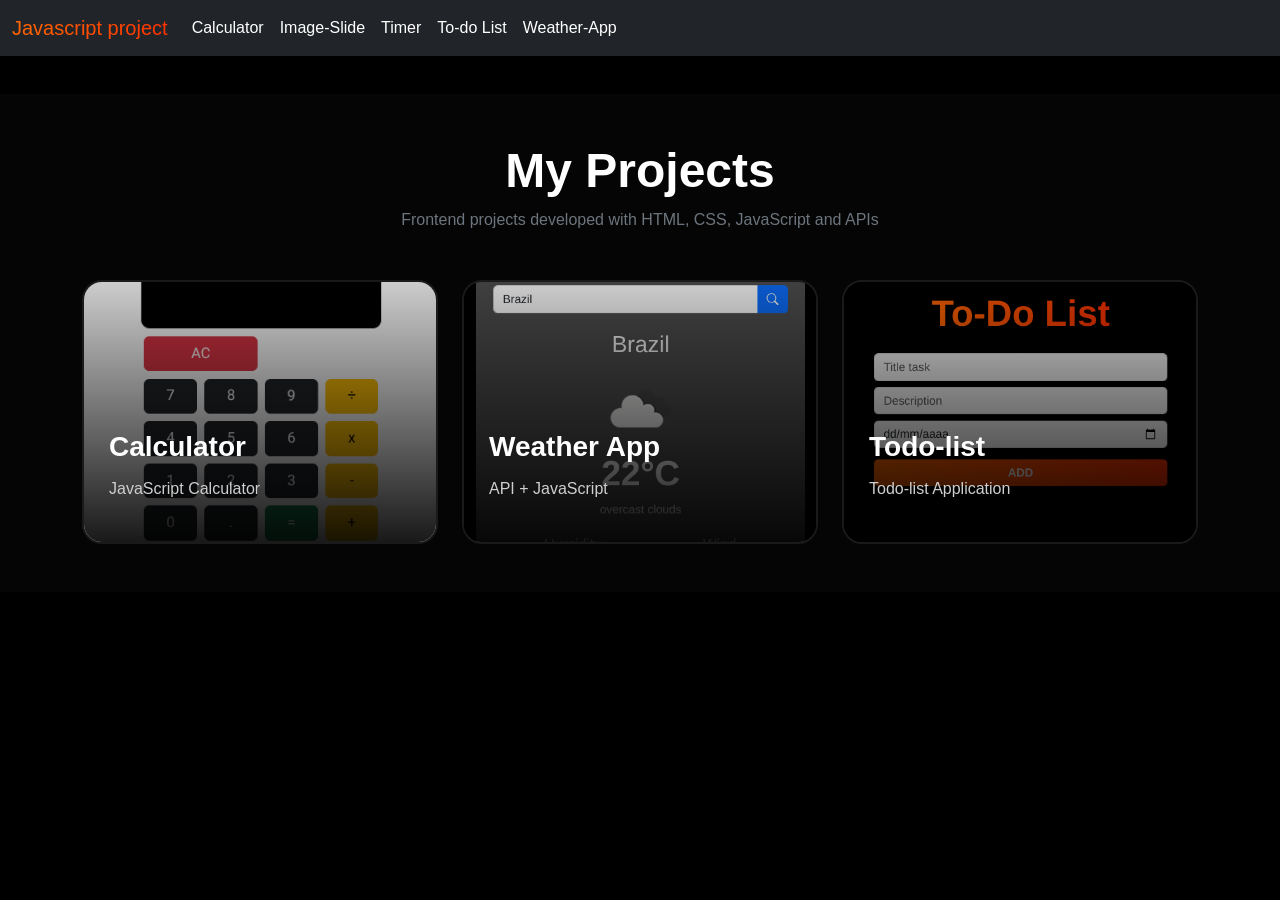
<file: calculator/index.html>
<!DOCTYPE html>
<html lang="en">
<head>
    <meta charset="UTF-8">
    <meta name="viewport" content="width=device-width, initial-scale=1.0">
    <title>JS Projects</title>


    <!-- FAVICON -->
<link rel="icon" type="image/png" href="/icon-js.png">

        <!-- Bootstrap Link CSS and Javascript -->
       <link href="https://cdn.jsdelivr.net/npm/bootstrap@5.3.3/dist/css/bootstrap.min.css" rel="stylesheet">
    <script src="https://cdn.jsdelivr.net/npm/bootstrap@5.3.3/dist/js/bootstrap.bundle.min.js"></script>
<!--Style css-->
     <link rel="stylesheet" href="/style.css">
</head>

 <header>
       <nav class="navbar navbar-expand-lg bg-dark navbar-dark">
  <div class="container-fluid">
    <a class="navbar-brand" href="/calculator/index.html">Javascript project</a>
    <button class="navbar-toggler" type="button" data-bs-toggle="collapse" data-bs-target="#navbarNavAltMarkup" aria-controls="navbarNavAltMarkup" aria-expanded="false" aria-label="Toggle navigation">
      <span class="navbar-toggler-icon"></span>
    </button>
    <div class="collapse navbar-collapse" id="navbarNavAltMarkup">
      <div class="navbar-nav">
        <a class="nav-link active" aria-current="page" href="/calculator/calculator.html">Calculator</a>
        <a class="nav-link active" aria-current="page" href="/img-slide/imgslide.html">Image-Slide</a>
        <a class="nav-link active" aria-current="page" href="/timer/timer.html">Timer</a>
        <a class="nav-link active" aria-current="page" href="/to-do list/todolist.html">To-do List</a>
        <a class="nav-link active" aria-current="page" href="/weather-app/weather.html">Weather-App</a>
      
      </div>
    </div>
  </div>
</nav>
    </header>

<!-- PROJECTS -->
<section id="projects" class="projects-section py-5">

  <div class="container">

    <!-- TITLE -->
    <div class="text-center mb-5">

      <h2 class="fw-bold display-5 text-white">
        My Projects
      </h2>

      <p class="text-secondary">
        Frontend projects developed with HTML, CSS, JavaScript and APIs
      </p>

    </div>

    <!-- GRID -->
    <div class="row g-4">

      <!-- PROJECT 1 -->
      <div class="col-md-6 col-lg-4">

        <a
          href="/calculator/calculator.html"
          target="_blank"
          class="project-card">

          <img
            src="/src/img/calculator.png"
            alt="Calculator Project">

          <div class="project-overlay">

            <h3>
              Calculator
            </h3>

            <p>
              JavaScript Calculator
            </p>

          </div>

        </a>

      </div>

      <!-- PROJECT 2 -->
      <div class="col-md-6 col-lg-4">

        <a
          href="/weather-app/weather.html"
          target="_blank"
          class="project-card">

          <img
            src="/src/img/weatherapp.png"
            alt="Weather App">

          <div class="project-overlay">

            <h3>
              Weather App
            </h3>

            <p>
              API + JavaScript
            </p>

          </div>

        </a>

      </div>

      <!-- PROJECT 3 -->
      <div class="col-md-6 col-lg-4">

        <a
          href="/to-do list/todolist.html"
          target="_blank"
          class="project-card">

          <img
            src="/src/img/todolist.png"
            alt="Todo-list">

          <div class="project-overlay">

            <h3>
              Todo-list
            </h3>

            <p>
              Todo-list Application
            </p>

          </div>

        </a>

      </div>

    </div>

  </div>

</section>

<style>

</style>
    
</body>
</html>
</file>
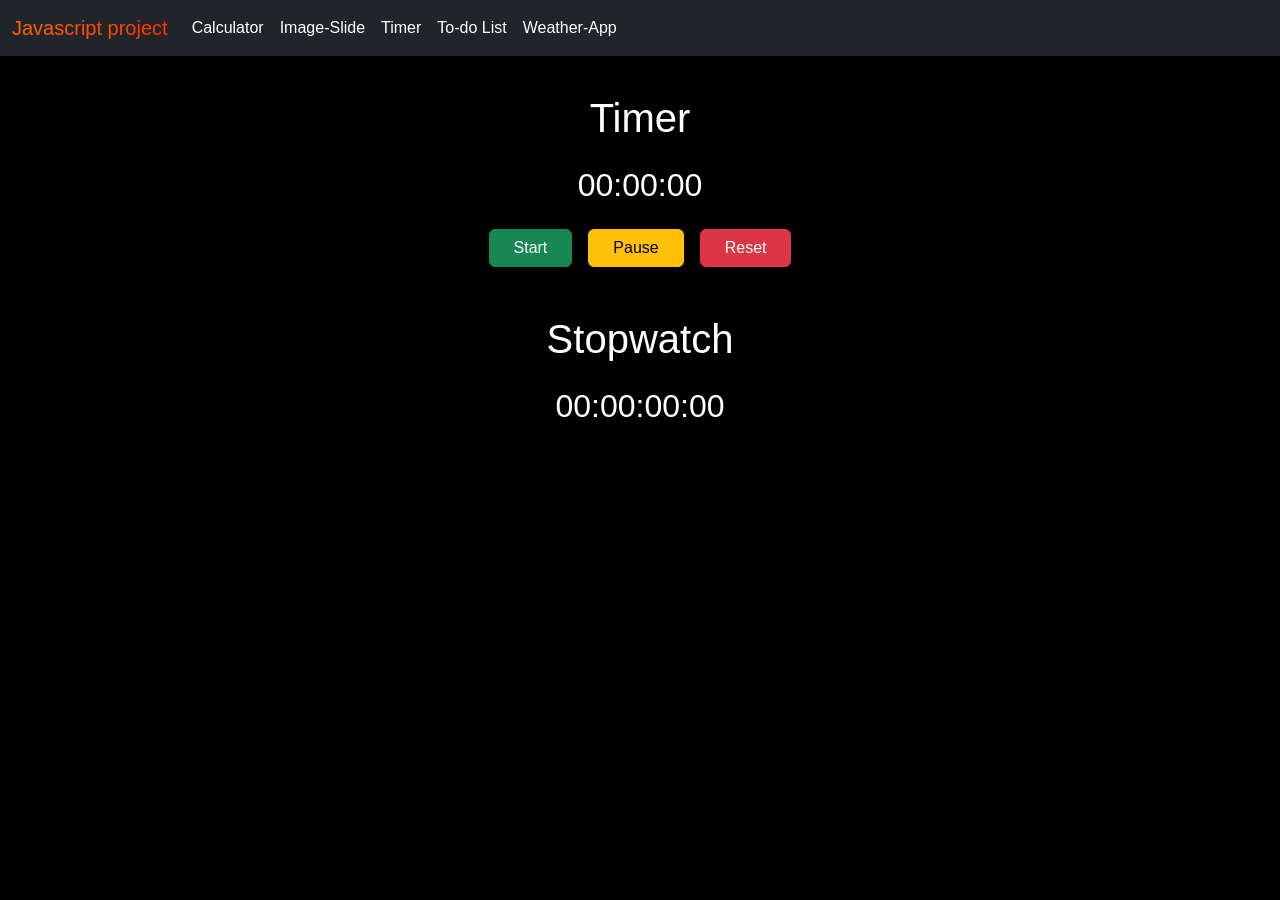
<file: timer/timer.html>
<!DOCTYPE html>
<html lang="en">
<head>
    <meta charset="UTF-8">
    <meta name="viewport" content="width=device-width, initial-scale=1.0">
    <title>Timer</title>


    <!-- FAVICON -->
<link rel="icon" type="image/png" href="/icon-js.png">
 <!-- Bootstrap Link CSS and Javascript -->
  <link href="https://cdn.jsdelivr.net/npm/bootstrap@5.3.3/dist/css/bootstrap.min.css" rel="stylesheet">
    <script src="https://cdn.jsdelivr.net/npm/bootstrap@5.3.3/dist/js/bootstrap.bundle.min.js"></script>
<!--Style css-->
     <link rel="stylesheet" href="/style.css">
</head>
<body>
   <header>
       <nav class="navbar navbar-expand-lg bg-dark navbar-dark">
  <div class="container-fluid">
    <a class="navbar-brand" href="/calculator/index.html">Javascript project</a>
    <button class="navbar-toggler" type="button" data-bs-toggle="collapse" data-bs-target="#navbarNavAltMarkup" aria-controls="navbarNavAltMarkup" aria-expanded="false" aria-label="Toggle navigation">
      <span class="navbar-toggler-icon"></span>
    </button>
    <div class="collapse navbar-collapse" id="navbarNavAltMarkup">
      <div class="navbar-nav">
        <a class="nav-link active" aria-current="page" href="/calculator/calculator.html">Calculator</a>
        <a class="nav-link active" aria-current="page" href="/img-slide/imgslide.html">Image-Slide</a>
        <a class="nav-link active" aria-current="page" href="/timer/timer.html">Timer</a>
        <a class="nav-link active" aria-current="page" href="/to-do list/todolist.html">To-do List</a>
        <a class="nav-link active" aria-current="page" href="/weather-app/weather.html">Weather-App</a>
      
      </div>
    </div>
  </div>
</nav>
    </header>

 <!-- SECTION -->
  <section class="d-flex align-items-center justify-content-center">

    <div class="text-center">

      <!-- TITLE -->
      <h1 class="mb-4">
        Timer
      </h1>

      <!-- TIMER -->
      <h2 id="timer">
        00:00:00
      </h2>

      <!-- BUTTONS -->
      <div class="d-flex justify-content-center gap-3 mt-4">

        <button id="startBtn" class="btn btn-success px-4">
          Start
        </button>

        <button id="pauseBtn" class="btn btn-warning px-4">
          Pause
        </button>

        <button id="resetBtn" class="btn btn-danger px-4">
          Reset
        </button>

      </div>

    </div>

  </section>

<br><br>

 <!-- STOPWATCH -->
  <section class="d-flex align-items-center justify-content-center">

    <div class="text-center">

      <!-- TITLE -->
      <h1 class="mb-4">
        Stopwatch
      </h1>

      <!-- stopwatch -->
      <h2 id="stopwatch">
        00:00:00:00
      </h2>

    </div>

  </section>
    
</body>

<script src="timer.js"></script>
</html>
</file>
<file: style.css>
/*reseat browzer*/
*{
    margin: 0;
    padding: 0;
    box-sizing: border-box;
}

body{
  background: #000000;
  color: #ffff;
  font-family: Arial, sans-serif;
}
  
/*Header code*/

header{
  margin-bottom: 3%;
}


h3{
  color: #ffffff;
}

  /*sublime*/
  .navbar .nav-link {
  position: relative;
}
.navbar .nav-link::after {
  content: "";
  position: absolute;
  left: 0;
  bottom: 0;
  width: 0%;
  height: 2px;
  background-color: #ff6600;
  transition: 0.3s;
}
.navbar .nav-link:hover::after {
  width: 100%;
}


/*gradient color javascript*/
.navbar-brand {
  background: linear-gradient(90deg, #ff6600, #ff3300);
  /*Premium effect*/
  -webkit-background-clip: text;
  -webkit-text-fill-color: transparent;
}

/*zoom effect*/
.navbar .nav-link {
  transition: 0.3s;
}
.navbar .nav-link:hover {
  transform: scale(1.1);
}

/**** CALCULATOR LAYOUT ******************/
/* display custom style */
#display {
  max-width: 260px;
  height: 60px;
  font-size: 28px;

  background: #000;
  color: #00ff99;

  border-radius: 10px;
}

/* optional hover effect */
button:hover {
  transform: scale(1.05);
  transition: 0.2s;
}

/*************TODOLIST*********/

/* title with gradient text (premium effect) */
.todo-title {
  background: linear-gradient(90deg, #ff6600, #ff3300);

  /* gradient text effect */
  -webkit-background-clip: text;
  -webkit-text-fill-color: transparent;

  font-weight: bold;
  font-size: 50px;
}

/* task card (using Bootstrap base + custom style) */
.task {
  background: #f8f9fa; /* bootstrap light */
  padding: 12px;
  margin-top: 10px;
  border-radius: 10px;

  box-shadow: 0 2px 6px rgba(0,0,0,0.1);
}

/* task description */
.task p {
  margin: 0;
  color: #555;
}

/* task date */
.task small {
  color: #888;
}

/* buttons inside task */
.task button {
  font-size: 14px;
  margin-top: 5px;
}

/* completed task style */
.task.done {
  opacity: 0.6;
  text-decoration: line-through;
}

#addBtn {
  background: linear-gradient(90deg, #ff6600, #ff3300);
  color: white;
  border: none;
  font-weight: bold;

  transition: 0.3s;
}

/* hover effect */
#addBtn:hover {
  transform: scale(1.03);
  filter: brightness(1.1);
}


/* INDEX - GALERY *********/


    /* PROJECTS */

.projects-section{
  background: #050505;
}

/* CARD */

.project-card{
  position: relative;

  display: block;

  overflow: hidden;

  border-radius: 20px;

  text-decoration: none;

  transition: 0.4s;

  border: 2px solid #1a1a1a;
}

/* IMAGE */

.project-card img{
  width: 100%;
  height: 260px;

  object-fit: cover;

  transition: 0.5s;
}

/* OVERLAY */

.project-overlay{
  position: absolute;

  inset: 0;

  background: linear-gradient(
    to top,
    rgba(0,0,0,0.9),
    rgba(0,0,0,0.2)
  );

  display: flex;

  flex-direction: column;

  justify-content: end;

  padding: 25px;

  color: white;
}

/* TITLE */

.project-overlay h3{
  font-size: 28px;

  font-weight: bold;
}

/* TEXT */

.project-overlay p{
  color: #cfcfcf;

  margin-top: 5px;
}

/* HOVER */

.project-card:hover{
  transform: translateY(-10px);

  box-shadow:
  0 0 20px rgba(0,195,255,0.4),
  0 0 50px rgba(0,195,255,0.2);

  border-color: #00c3ff;
}

/* IMAGE ZOOM */

.project-card:hover img{
  transform: scale(1.08);
}

/*WEATHER APP*/
  .weather-card{
  width: 100%;
  max-width: 450px;

  background: #ffffff;
}
#weatherIcon{
  width: 120px;
}
</file>
